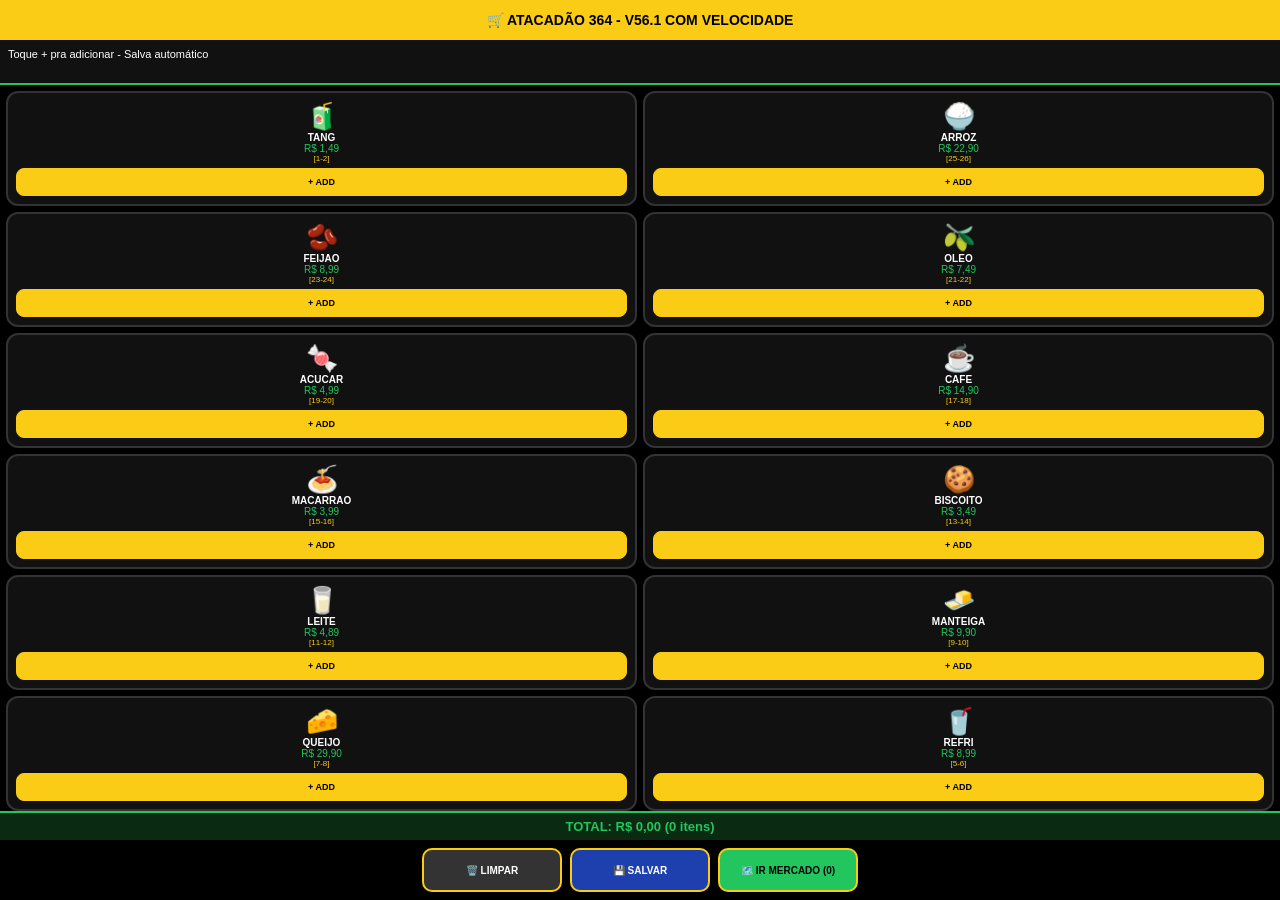
<file: index.html>
<!DOCTYPE html>
<html>
<head>
<meta charset="UTF-8">
<meta name="viewport" content="width=device-width,initial-scale=1.0,maximum-scale=1.0,user-scalable=no">
<title>V56.1 - VELOCIDADE AJUSTAVEL</title>
<style>
*{box-sizing:border-box;margin:0;padding:0}
body{background:#000;color:#fff;font-family:Arial;height:100dvh;overflow:hidden}
#tela1{height:100dvh;display:flex;flex-direction:column}
#t1top{background:#facc15;color:#000;padding:12px;text-align:center;font-weight:900;font-size:14px}
#t1lista{background:#111;padding:8px;min-height:45px;max-height:75px;overflow:auto;border-bottom:2px solid #22c55e;font-size:11px}
#t1produtos{flex:1;overflow:auto;padding:6px;display:grid;grid-template-columns:1fr 1fr;gap:6px}
.prod{border:2px solid #333;background:#111;border-radius:12px;padding:8px;text-align:center}
.prod.sel{border-color:#22c55e;background:#0a2a12}
.prod button{width:100%;margin-top:5px;height:28px;border-radius:8px;border:1px solid #facc15;background:#facc15;color:#000;font-weight:bold;font-size:9px}
#t1btns{padding:8px;display:flex;justify-content:center;gap:8px;flex-wrap:wrap}
#t1btns button{height:44px;min-width:90px;flex:1;max-width:140px;border-radius:10px;border:2px solid #facc15;font-weight:900;font-size:10px}
#btnGo{background:#22c55e;color:#000;max-width:200px;flex:1.5}
#totalBar{background:#0a2a12;border-top:2px solid #22c55e;padding:6px;text-align:center;font-weight:900;color:#22c55e;font-size:13px}
#tela2{display:none;height:100dvh;flex-direction:column;position:relative}
#gps{background:#facc15;color:#000;padding:5px;text-align:center;font-size:10px;font-weight:bold}
#console{background:#111;color:#22c55e;padding:4px;font-size:9px;border-bottom:1px solid #facc15}
canvas{flex:1;width:100%;background:#000;border:2px solid #facc15;display:block}
.btns{display:grid;grid-template-columns:36px 36px 36px 36px 1fr 56px;gap:4px;padding:4px;background:#0a0a0a}
button{height:36px;border-radius:8px;border:1.5px solid #facc15;font-weight:bold}
.bm{background:#222;color:#facc15}
.bway{background:#22c55e;color:#000;font-size:8px}
#combo{height:36px;border-radius:8px;border:1.5px solid #facc15;background:#fff;color:#000;font-weight:bold;font-size:10px;width:100%}
#modalPego{position:absolute;top:50%;left:50%;transform:translate(-50%,-50%);background:#fff;color:#000;padding:16px;border-radius:18px;border:3px solid #22c55e;z-index:100;display:none;text-align:center;min-width:260px;box-shadow:0 0 40px rgba(0,0,0,0.9)}
</style>
</head>
<body>
<div id="tela1">
<div id="t1top">🛒 ATACADÃO 364 - V56.1 COM VELOCIDADE</div>
<div id="t1lista">Toque + pra adicionar - Salva automático</div>
<div id="t1produtos"></div>
<div id="totalBar">TOTAL: R$ 0,00 (0 itens)</div>
<div id="t1btns">
<button onclick="limparT1()" style="background:#333;color:#fff">🗑️ LIMPAR</button>
<button onclick="salvarLista()" style="background:#1e40af;color:#fff">💾 SALVAR</button>
<button id="btnGo" onclick="irParaMercado()">🗺️ IR MERCADO (0)</button>
</div>
</div>
<div id="tela2">
<div id="gps">V56.1 - 13 GONDOLAS - VEL AJUSTAVEL</div>
<div id="console">Pronto</div>
<canvas id="c"></canvas>
<div id="modalPego">
<div style="font-weight:bold;color:#16a34a">📍 CHEGOU NA GÔNDOLA!</div>
<div id="modalProd" style="font-size:44px;margin:8px 0">🍚</div>
<div id="modalNome" style="font-weight:900;font-size:14px"></div>
<div id="modalGond" style="font-size:10px;color:#facc15;font-weight:bold"></div>
<div id="modalPreco" style="color:#16a34a;font-weight:900;font-size:22px"></div>
<div id="modalProgress" style="font-size:10px;color:#666;margin:4px 0"></div>
<div id="modalTotal" style="font-size:11px;color:#000;font-weight:bold;background:#facc15;padding:3px;border-radius:6px;margin:4px 0"></div>
<button onclick="confirmarPego()" style="width:100%;height:48px;background:#22c55e;color:#000;border:2px solid #000;border-radius:10px;margin-top:10px;font-weight:900;font-size:14px">✅ PEGUEI! PRÓXIMO →</button>
<button onclick="pularItem()" style="width:100%;height:32px;background:#fff;color:#666;border:1px solid #ccc;border-radius:8px;margin-top:5px;font-size:10px">PULAR ESTE</button>
</div>
<div class="btns">
<button class="bm" onclick="mover(-1,0)">←</button>
<button class="bm" onclick="mover(0,-1)">↑</button>
<button class="bm" onclick="mover(0,1)">↓</button>
<button class="bm" onclick="mover(1,0)">→</button>
<select id="combo"></select>
<button class="bway" onclick="ir(26,15)">ENTRADA</button>
</div>
<div class="btns" style="padding-top:2px">
<button onclick="voltarLista()" style="background:#333;color:#fff;font-size:8px">← LISTA</button>
<button onclick="gerarRotaDaLista()" style="grid-column:span 2;background:#facc15;color:#000;font-size:11px">🗺️ INICIAR ROTA</button>
<button onclick="falarLista()" style="background:#1e40af;color:#fff;font-size:8px">🔊 FALAR</button>
<button class="bm" onclick="mudaVel(-40)">↑↑</button>
<button class="bm" onclick="mudaVel(40)">↓↓</button>
</div>
</div>

<script type="module">

import { getAuth, onAuthStateChanged } from "https://www.gstatic.com/firebasejs/12.19.0/firebase-auth.js";

const auth = getAuth(app);

onAuthStateChanged(auth, (user) => {
  if (!user) {
    // Se não tá logado, manda pro login
    window.location.href = "login.html";
  } else {
    console.log("Logado como:", user.email);
    // aqui você carrega as listas dele
  }
});
  
  import { initializeApp } from "https://www.gstatic.com/firebasejs/12.19.0/firebase-app.js";
  import { getAuth, onAuthStateChanged } from "https://www.gstatic.com/firebasejs/12.19.0/firebase-auth.js";
  const firebaseConfig = { /* mesma config */ };
  const app = initializeApp(firebaseConfig);
  const auth = getAuth(app);
  onAuthStateChanged(auth, (user) => {
    if (!user) { window.location.href = "login.html"; }
  });
</script>

<script>
const produtos=[{x:24,y:1,nome:"TANG",emo:"🧃",preco:"R$ 1,49",g:"1-2"},{x:2,y:2,nome:"ARROZ",emo:"🍚",preco:"R$ 22,90",g:"25-26"},{x:4,y:2,nome:"FEIJAO",emo:"🫘",preco:"R$ 8,99",g:"23-24"},{x:6,y:2,nome:"OLEO",emo:"🫒",preco:"R$ 7,49",g:"21-22"},{x:8,y:2,nome:"ACUCAR",emo:"🍬",preco:"R$ 4,99",g:"19-20"},{x:10,y:2,nome:"CAFE",emo:"☕",preco:"R$ 14,90",g:"17-18"},{x:12,y:2,nome:"MACARRAO",emo:"🍝",preco:"R$ 3,99",g:"15-16"},{x:14,y:2,nome:"BISCOITO",emo:"🍪",preco:"R$ 3,49",g:"13-14"},{x:16,y:2,nome:"LEITE",emo:"🥛",preco:"R$ 4,89",g:"11-12"},{x:18,y:2,nome:"MANTEIGA",emo:"🧈",preco:"R$ 9,90",g:"9-10"},{x:20,y:2,nome:"QUEIJO",emo:"🧀",preco:"R$ 29,90",g:"7-8"},{x:22,y:2,nome:"REFRI",emo:"🥤",preco:"R$ 8,99",g:"5-6"},{x:24,y:2,nome:"AGUA",emo:"💧",preco:"R$ 2,49",g:"3-4"},{x:2,y:5,nome:"CERVEJA",emo:"🍺",preco:"R$ 3,99",g:"25-26"},{x:4,y:5,nome:"SUCO",emo:"🧃",preco:"R$ 6,99",g:"23-24"},{x:6,y:5,nome:"ENERGETICO",emo:"⚡",preco:"R$ 7,99",g:"21-22"},{x:8,y:5,nome:"SABAO PO",emo:"🧼",preco:"R$ 12,90",g:"19-20"},{x:10,y:5,nome:"DETERGENTE",emo:"🧴",preco:"R$ 2,49",g:"17-18"},{x:12,y:5,nome:"AMACIANTE",emo:"👕",preco:"R$ 9,90",g:"15-16"},{x:14,y:5,nome:"DESINFETANTE",emo:"✨",preco:"R$ 6,99",g:"13-14"},{x:16,y:5,nome:"PAPEL HIG",emo:"🧻",preco:"R$ 15,90",g:"11-12"},{x:18,y:5,nome:"SABONETE",emo:"🧼",preco:"R$ 2,99",g:"9-10"},{x:20,y:5,nome:"SHAMPOO",emo:"💆",preco:"R$ 15,90",g:"7-8"},{x:22,y:5,nome:"CREME DENTAL",emo:"🪥",preco:"R$ 4,99",g:"5-6"},{x:24,y:5,nome:"DESODORANTE",emo:"💨",preco:"R$ 12,90",g:"3-4"},{x:2,y:10,nome:"PAO",emo:"🍞",preco:"R$ 0,89",g:"25-26"},{x:4,y:10,nome:"BOLO",emo:"🍰",preco:"R$ 6,90",g:"23-24"},{x:6,y:10,nome:"PRESUNTO",emo:"🍖",preco:"R$ 32,90",g:"21-22"},{x:8,y:10,nome:"MUSSARELA",emo:"🧀",preco:"R$ 39,90",g:"19-20"},{x:10,y:10,nome:"CARNE",emo:"🥩",preco:"R$ 29,90",g:"17-18"},{x:12,y:10,nome:"FRANGO",emo:"🍗",preco:"R$ 18,90",g:"15-16"},{x:14,y:10,nome:"LINGUICA",emo:"🌭",preco:"R$ 22,90",g:"13-14"},{x:16,y:10,nome:"OVOS",emo:"🥚",preco:"R$ 14,90",g:"11-12"},{x:18,y:10,nome:"TOMATE",emo:"🍅",preco:"R$ 7,90",g:"9-10"},{x:20,y:10,nome:"BATATA",emo:"🥔",preco:"R$ 5,90",g:"7-8"},{x:22,y:10,nome:"CEBOLA",emo:"🧅",preco:"R$ 4,90",g:"5-6"},{x:24,y:10,nome:"BANANA",emo:"🍌",preco:"R$ 6,90",g:"3-4"},{x:2,y:12,nome:"MACA",emo:"🍎",preco:"R$ 9,90",g:"25-26"},{x:4,y:12,nome:"RACAO CAO",emo:"🐶",preco:"R$ 89,90",g:"23-24"},{x:6,y:12,nome:"RACAO GATO",emo:"🐱",preco:"R$ 79,90",g:"21-22"}];
let listaT1=JSON.parse(localStorage.getItem('atacadao364_v56')||'[]');
function falar(texto){if('speechSynthesis' in window){let u=new SpeechSynthesisUtterance(texto);u.lang='pt-BR';u.rate=1.1;speechSynthesis.cancel();speechSynthesis.speak(u);}}
function falarLista(){if(!listaT1.length){falar('Lista vazia');return;}falar(`Sua lista tem ${listaT1.length} itens. ${listaT1.map(l=>l.nome).join(', ')}`);}
function calcTotal(){return listaT1.reduce((s,p)=>s+parseFloat(p.preco.replace('R$','').replace(',','.')),0);}
function salvarLista(){localStorage.setItem('atacadao364_v56',JSON.stringify(listaT1));document.getElementById('t1lista').innerHTML='💾 Lista salva no celular!';setTimeout(renderT1,1000);}
function renderT1(){
 let cont=document.getElementById('t1produtos');cont.innerHTML='';
 produtos.forEach((p,i)=>{
   let sel=listaT1.find(l=>l.x==p.x&&l.y==p.y);
   let div=document.createElement('div');div.className='prod'+(sel?' sel':'');
   div.innerHTML=`<div style="font-size:26px">${p.emo}</div><div style="font-size:10px;font-weight:bold">${p.nome}</div><div style="font-size:10px;color:#22c55e">${p.preco}</div><div style="font-size:8px;color:#facc15">[${p.g}]</div><button onclick="toggleProd(${i})">${sel?'✓ NA LISTA':'+ ADD'}</button>`;
   cont.appendChild(div);
 });
 let total=calcTotal();
 document.getElementById('t1lista').innerHTML=listaT1.length==0?'Toque + pra adicionar - Salva automático':listaT1.map(l=>`${l.emo} ${l.nome}`).join(' | ')+` [${listaT1.length}]`;
 document.getElementById('totalBar').innerText=`TOTAL: R$ ${total.toFixed(2).replace('.',',')} (${listaT1.length} itens)`;
 document.getElementById('btnGo').innerText=`🗺️ IR MERCADO (${listaT1.length})`;
 let combo=document.getElementById('combo');combo.innerHTML='';
 produtos.forEach(p=>{let o=document.createElement('option');o.value=p.x+','+p.y;o.innerText=`${p.emo} ${p.nome} [${p.g}]`;combo.appendChild(o);});
 localStorage.setItem('atacadao364_v56',JSON.stringify(listaT1));
}
function toggleProd(i){let p=produtos[i];let idx=listaT1.findIndex(l=>l.x==p.x&&l.y==p.y);if(idx>=0) listaT1.splice(idx,1);else listaT1.push({...p});renderT1();if(navigator.vibrate) navigator.vibrate(50);}
function limparT1(){if(!confirm('Limpar lista?')) return;listaT1=[];localStorage.removeItem('atacadao364_v56');renderT1();}
function irParaMercado(){if(!listaT1.length){alert('Adicione 1 produto!');return;}falar(`Iniciando rota com ${listaT1.length} itens, total ${calcTotal().toFixed(2)} reais`);document.getElementById('tela1').style.display='none';document.getElementById('tela2').style.display='flex';init();resize();draw();loop();setTimeout(()=>{gerarRotaDaLista();},400);}
function voltarLista(){document.getElementById('tela2').style.display='none';document.getElementById('tela1').style.display='flex';if(tm){clearInterval(tm);tm=null;}document.getElementById('modalPego').style.display='none';}
const COLS=27,ROWS=19,W=40,H=26;
let lab=[],px=26,py=15,tx=26,ty=15,cam=[],tm=null,camX=0,camY=0,rastro=[],vw=0,vh=0,vel=250;
const cv=document.getElementById('c'),ctx=cv.getContext('2d');
let idxRota=0,esperando=false,listaOrdenada=[];
function mudaVel(d){
  vel+=d;
  if(vel<30) vel=30;
  if(vel>5000) vel=5000;
  document.getElementById('gps').innerText='V56.1 - VEL '+vel+'ms - '+(d<0?'MAIS RAPIDO':'MAIS DEVAGAR');
  if(tm){ clearInterval(tm); tm=setInterval(step,vel); }
}
function gerarRotaDaLista(){listaT1.forEach(l=>l.visitado=false);let resto=[...listaT1],atual={x:26,y:15},ordem=[];while(resto.length){resto.sort((a,b)=>(Math.abs(atual.x-a.x)+Math.abs(atual.y-a.y))-(Math.abs(atual.x-b.x)+Math.abs(atual.y-b.y)));let prox=resto.shift();ordem.push(prox);atual=prox;}listaOrdenada=ordem;idxRota=0;irParaProximoDaLista();}
function irParaProximoDaLista(){if(idxRota>=listaOrdenada.length){let total=calcTotal();document.getElementById('console').innerText='🎉 LISTA COMPLETA!';falar(`Lista completa! ${listaOrdenada.length} itens, total ${total.toFixed(2)} reais. Indo para o caixa.`);alert(`🎉 FINALIZADO! ${listaOrdenada.length} itens - Total R$ ${total.toFixed(2).replace('.',',')}`);return;}ir(listaOrdenada[idxRota].x,listaOrdenada[idxRota].y);}
function mostrarModalPego(item){
 document.getElementById('modalProd').innerText=item.emo;
 document.getElementById('modalNome').innerText=item.nome;
 document.getElementById('modalGond').innerText='GÔNDOLA ['+item.g+']';
 document.getElementById('modalPreco').innerText=item.preco;
 document.getElementById('modalProgress').innerText='Item '+(idxRota+1)+'/'+listaOrdenada.length;
 let total=calcTotal();
 let pegos=listaOrdenada.filter(l=>l.visitado).length;
 document.getElementById('modalTotal').innerText=`TOTAL PARCIAL: R$ ${total.toFixed(2).replace('.',',')} | ${pegos+1}/${listaOrdenada.length} PEGOS`;
 document.getElementById('modalPego').style.display='block';
 falar(`Chegou no ${item.nome}, gôndola ${item.g}, preço ${item.preco}`);
 if(navigator.vibrate) navigator.vibrate([200,100,200]);
}
function confirmarPego(){listaOrdenada[idxRota].visitado=true;document.getElementById('modalPego').style.display='none';idxRota++;esperando=false;setTimeout(()=>{irParaProximoDaLista();},500);}
function pularItem(){document.getElementById('modalPego').style.display='none';falar(`Pulando ${listaOrdenada[idxRota].nome}`);idxRota++;irParaProximoDaLista();}
function init(){lab=[];for(let y=0;y<ROWS;y++){lab[y]=[];for(let x=0;x<COLS;x++){if(y==0||y==8||y==17||x==0||x==COLS-1) lab[y][x]=0; else if(x%2==1) lab[y][x]=1; else lab[y][x]=0;}}}
function livre(x,y){return x>=0&&x<COLS&&y>=0&&y<ROWS&&lab[y][x]!=1}
function achar(sx,sy,ex,ey){let q=[{x:sx,y:sy,p:[]}],v={};v[sx+','+sy]=1;while(q.length){let c=q.shift();if(c.x==ex&&c.y==ey)return c.p;for(let d of [[1,0],[-1,0],[0,1],[0,-1]]){let nx=c.x+d[0],ny=c.y+d[1],k=nx+','+ny;if(!v[k]&&livre(nx,ny)){v[k]=1;q.push({x:nx,y:ny,p:c.p.concat([{x:nx,y:ny}])})}}}return []}
function resize(){let r=cv.getBoundingClientRect();vw=r.width;vh=r.height||400;cv.width=vw;cv.height=vh;draw();}
function updateCam(){let tX=px*W - vw/2 + W/2, tY=py*H - vh/2 + H/2; camX+=(tX-camX)*0.12; camY+=(tY-camY)*0.12;let maxX=Math.max(0,COLS*W-vw),maxY=Math.max(0,ROWS*H-vh);camX=Math.max(0,Math.min(maxX,camX));camY=Math.max(0,Math.min(maxY,camY));}
function draw(){updateCam();ctx.fillStyle='#000';ctx.fillRect(0,0,vw,vh);ctx.save();ctx.translate(-camX,-camY);for(let y=0;y<ROWS;y++)for(let x=0;x<COLS;x++){if(lab[y][x]==1){ctx.fillStyle='#0a194e';ctx.fillRect(x*W,y*H,W,H);ctx.fillStyle='#1e40af';ctx.fillRect(x*W+1,y*H+1,W-2,H-2);ctx.fillStyle='#facc15';ctx.font='bold 10px Arial';let n='';if(x==25)n='1-2';else if(x==23)n='3-4';else if(x==21)n='5-6';else if(x==19)n='7-8';else if(x==17)n='9-10';else if(x==15)n='11-12';else if(x==13)n='13-14';else if(x==11)n='15-16';else if(x==9)n='17-18';else if(x==7)n='19-20';else if(x==5)n='21-22';else if(x==3)n='23-24';else if(x==1)n='25-26';ctx.fillText(n,x*W+3,y*H+16);}}ctx.fillStyle='#22c55e';ctx.fillRect(26*W,15*H,W,H);ctx.fillStyle='#000';ctx.font='bold 7px Arial';ctx.textAlign='center';ctx.fillText('ENTRADA',26*W+20,15*H+16);for(let i=0;i<rastro.length;i++){let p=rastro[i];let a=(i+1)/rastro.length;ctx.fillStyle='rgba(34,197,94,'+(0.4+a*0.6)+')';ctx.beginPath();ctx.arc(p.x*W+20,p.y*H+13,6*a+2,0,6.28);ctx.fill();}if(!(tx==26&&ty==15)){ctx.fillStyle='#ef4444';ctx.fillRect(tx*W-2,ty*H-2,W+4,H+4);}listaOrdenada.forEach((it,i)=>{if(it.visitado||i<idxRota) return;ctx.fillStyle=i==idxRota?'#facc15':'#ef4444';ctx.beginPath();ctx.arc(it.x*W+20,it.y*H+13,i==idxRota?12:9,0,6.28);ctx.fill();ctx.fillStyle=i==idxRota?'#000':'#fff';ctx.font='bold 10px Arial';ctx.textAlign='center';ctx.fillText(i+1,it.x*W+20,it.y*H+17);});ctx.fillStyle='#facc15';ctx.beginPath();ctx.arc(px*W+20,py*H+13,11,0,6.28);ctx.fill();ctx.strokeStyle='#fff';ctx.lineWidth=3;ctx.stroke();ctx.restore();let pend=listaOrdenada.filter(l=>!l.visitado).length;document.getElementById('console').innerText=pend>0?`📍 ${idxRota+1}/${listaOrdenada.length} - ${listaOrdenada[idxRota]?.nome} [${listaOrdenada[idxRota]?.g}] - ${pend} restantes - TOTAL R$ ${calcTotal().toFixed(2).replace('.',',')} - VEL ${vel}`:'🎉 Pronto!';}
function step(){if(cam.length==0){clearInterval(tm);tm=null;let alvo=listaOrdenada[idxRota];if(alvo&&px==alvo.x&&py==alvo.y&&!alvo.visitado&&!esperando){esperando=true;mostrarModalPego(alvo);}draw();return;}let p=cam.shift();rastro.push({x:px,y:py});if(rastro.length>25) rastro.shift();px=p.x;py=p.y;draw();}
function mover(dx,dy){if(tm){clearInterval(tm);tm=null;}let nx=px+dx,ny=py+dy;if(!livre(nx,ny))return;rastro.push({x:px,y:py});if(rastro.length>25) rastro.shift();px=nx;py=ny;draw();}
function ir(x,y){if(tm){clearInterval(tm);tm=null;}if(x==26&&y==15) rastro=[];if(lab[y][x]==1){if(x>0&&lab[y][x-1]!=1) x--; else if(x<COLS-1&&lab[y][x+1]!=1) x++;}tx=x;ty=y;cam=achar(px,py,x,y);if(cam.length==0){px=x;py=y;draw();if(listaOrdenada[idxRota]&&px==listaOrdenada[idxRota].x&&py==listaOrdenada[idxRota].y){mostrarModalPego(listaOrdenada[idxRota]);esperando=true;}return;}tm=setInterval(step,vel);draw();}
function loop(){updateCam();draw();requestAnimationFrame(loop);}
renderT1();
window.addEventListener('resize',resize);
document.getElementById('combo').addEventListener('change',()=>{let v=document.getElementById('combo').value.split(',');ir(parseInt(v[0]),parseInt(v[1]));});
</script>
</body>
</html>
</file>
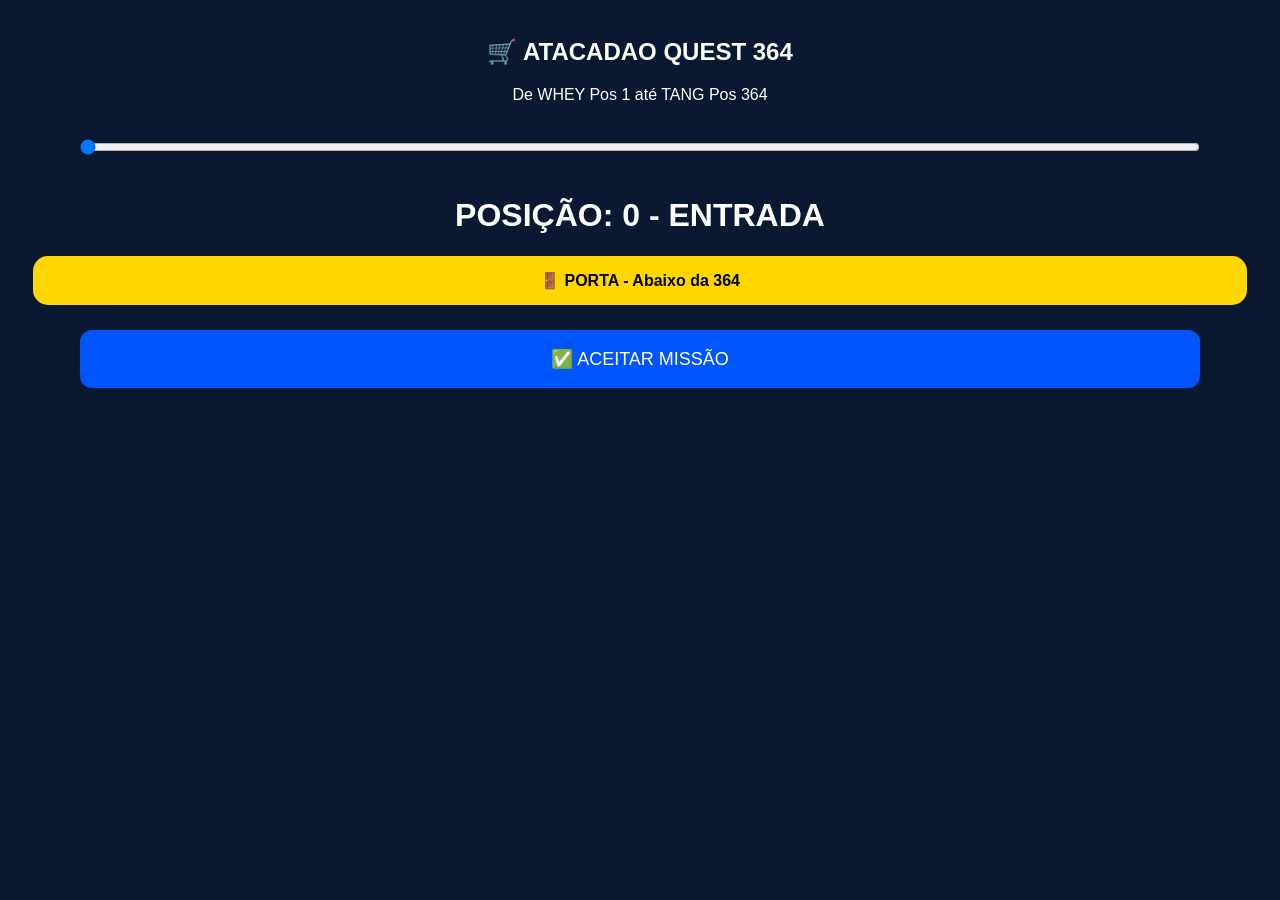
<file: atacadao.html>
<!DOCTYPE html><html><head><meta charset='utf-8'><meta name="viewport" content="width=device-width,initial-scale=1"><title>ATACADAO QUEST 364</title><style>body{background:#0a1931;color:#fff;font-family:Arial;text-align:center;padding:10px} .card{background:#FFD700;color:#000;padding:15px;border-radius:15px;margin:15px;font-weight:bold} button{background:#0055FF;color:#fff;padding:18px;border:none;border-radius:12px;font-size:18px;width:90%;margin-top:10px} input{width:90%;height:50px}</style></head><body><h2>🛒 ATACADAO QUEST 364</h2><p>De WHEY Pos 1 até TANG Pos 364</p><input type="range" min="0" max="364" value="0" oninput="u(this.value)"><h1 id="p">POSIÇÃO: 0 - ENTRADA</h1><div id="i" class="card">🚪 PORTA - Abaixo da 364</div><button onclick="alert('MISSÃO: Vá até 364 TANG End 449')">✅ ACEITAR MISSÃO</button><script>function u(v){let t="";if(v==0)t="🚪 ENTRADA - Abaixo da 364";else if(v==364)t="🏆 TANG B14 C125 End 449";else if(v==1)t="💪 WHEY B1 C100";else t="📍 Pos "+v+" - Faltam "+(364-v);document.getElementById('p').innerText="POSIÇÃO: "+v;document.getElementById('i').innerText=t;}</script></body></html>
</file>
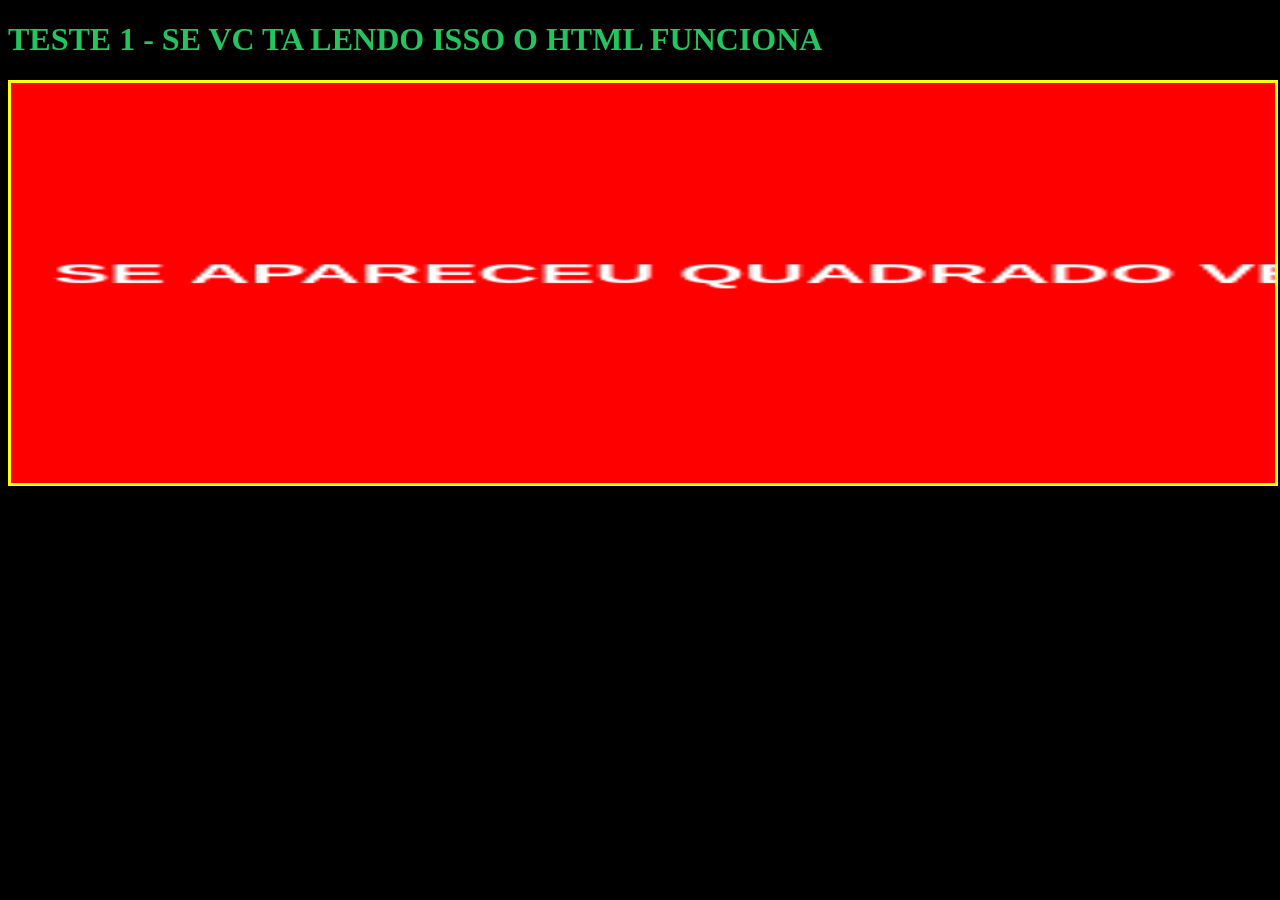
<file: teste.html>
<!DOCTYPE html>
<html>
<body style="background:#000;color:#22c55e">
<h1>TESTE 1 - SE VC TA LENDO ISSO O HTML FUNCIONA</h1>
<canvas id="c" style="width:100%;height:400px;background:#fff;border:3px solid yellow"></canvas>
<script>
let cv=document.getElementById('c');
cv.width=300; cv.height=300;
let ctx=cv.getContext('2d');
ctx.fillStyle='red';
ctx.fillRect(0,0,300,300);
ctx.fillStyle='white';
ctx.font='bold 20px Arial';
ctx.fillText('SE APARECEU QUADRADO VERMELHO, CANVAS OK',10,150);
alert('Canvas teste OK');
</script>
</body>
</html>
</file>
